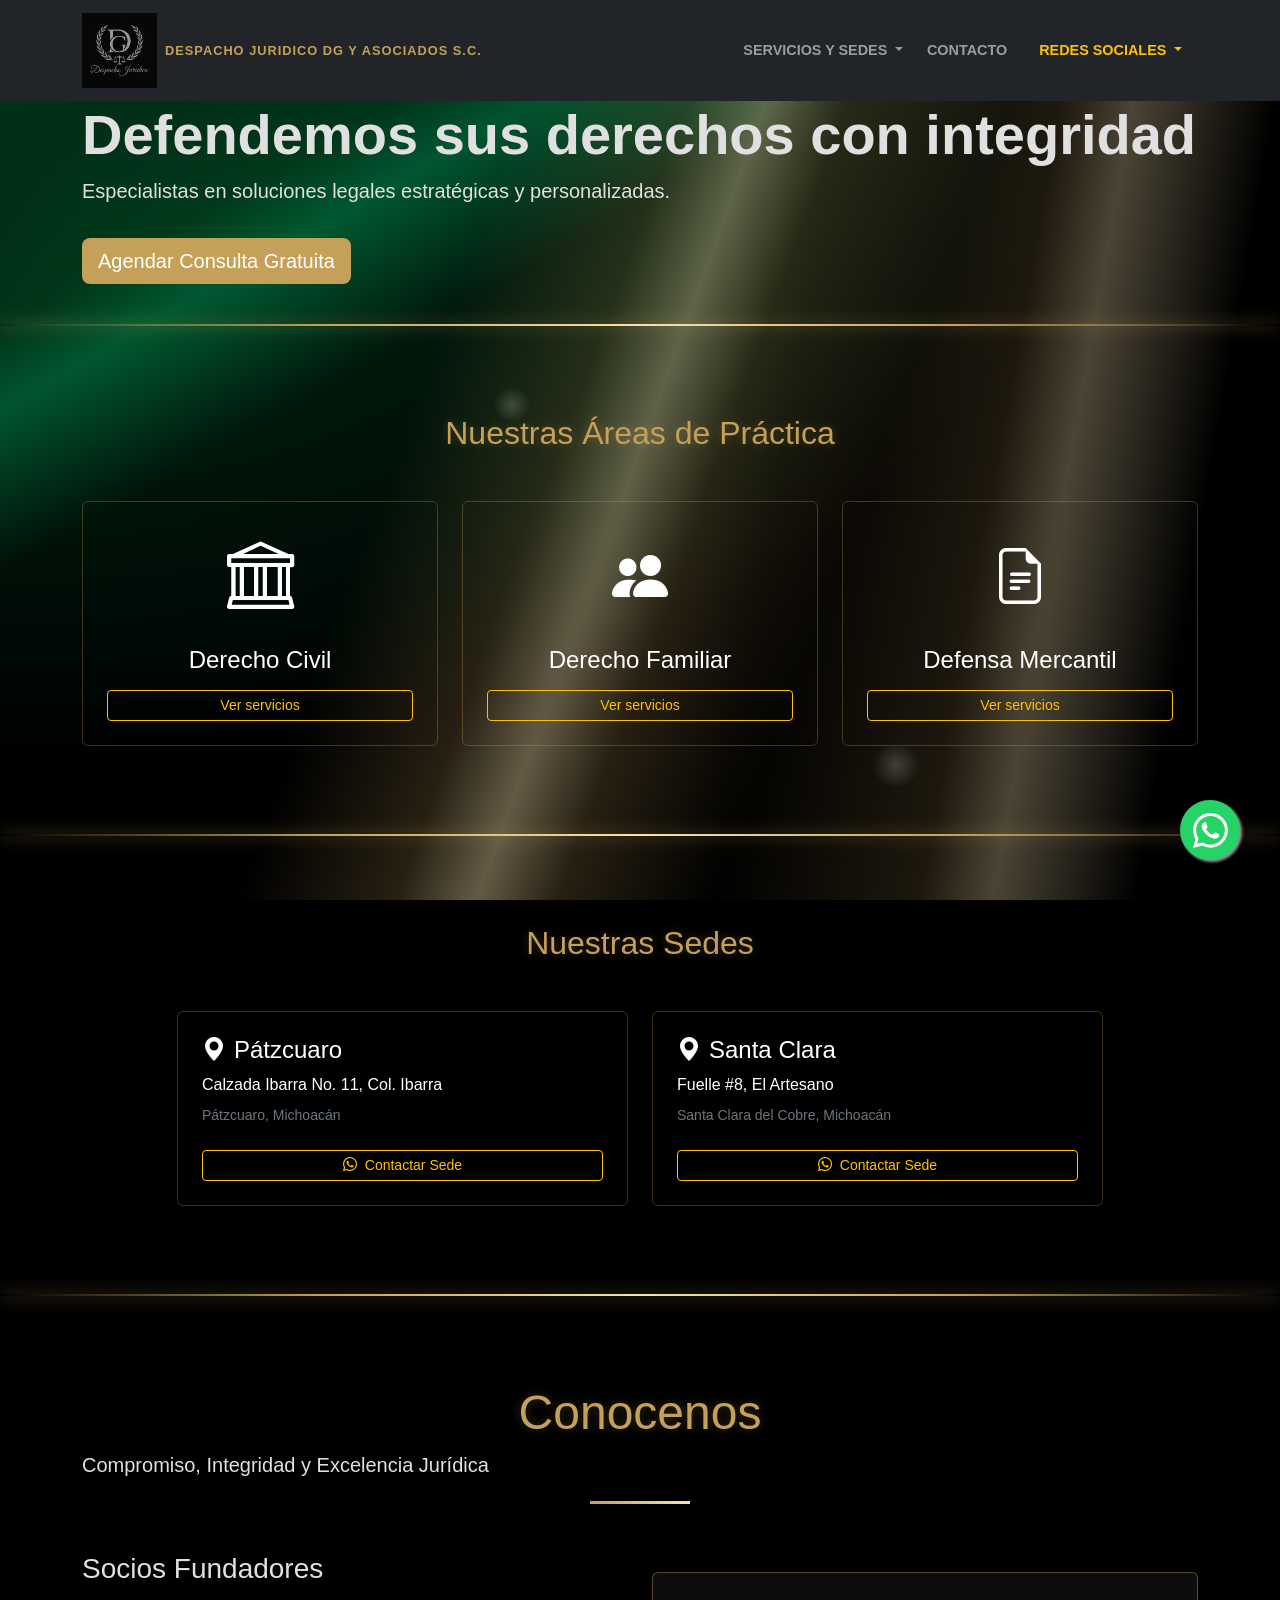
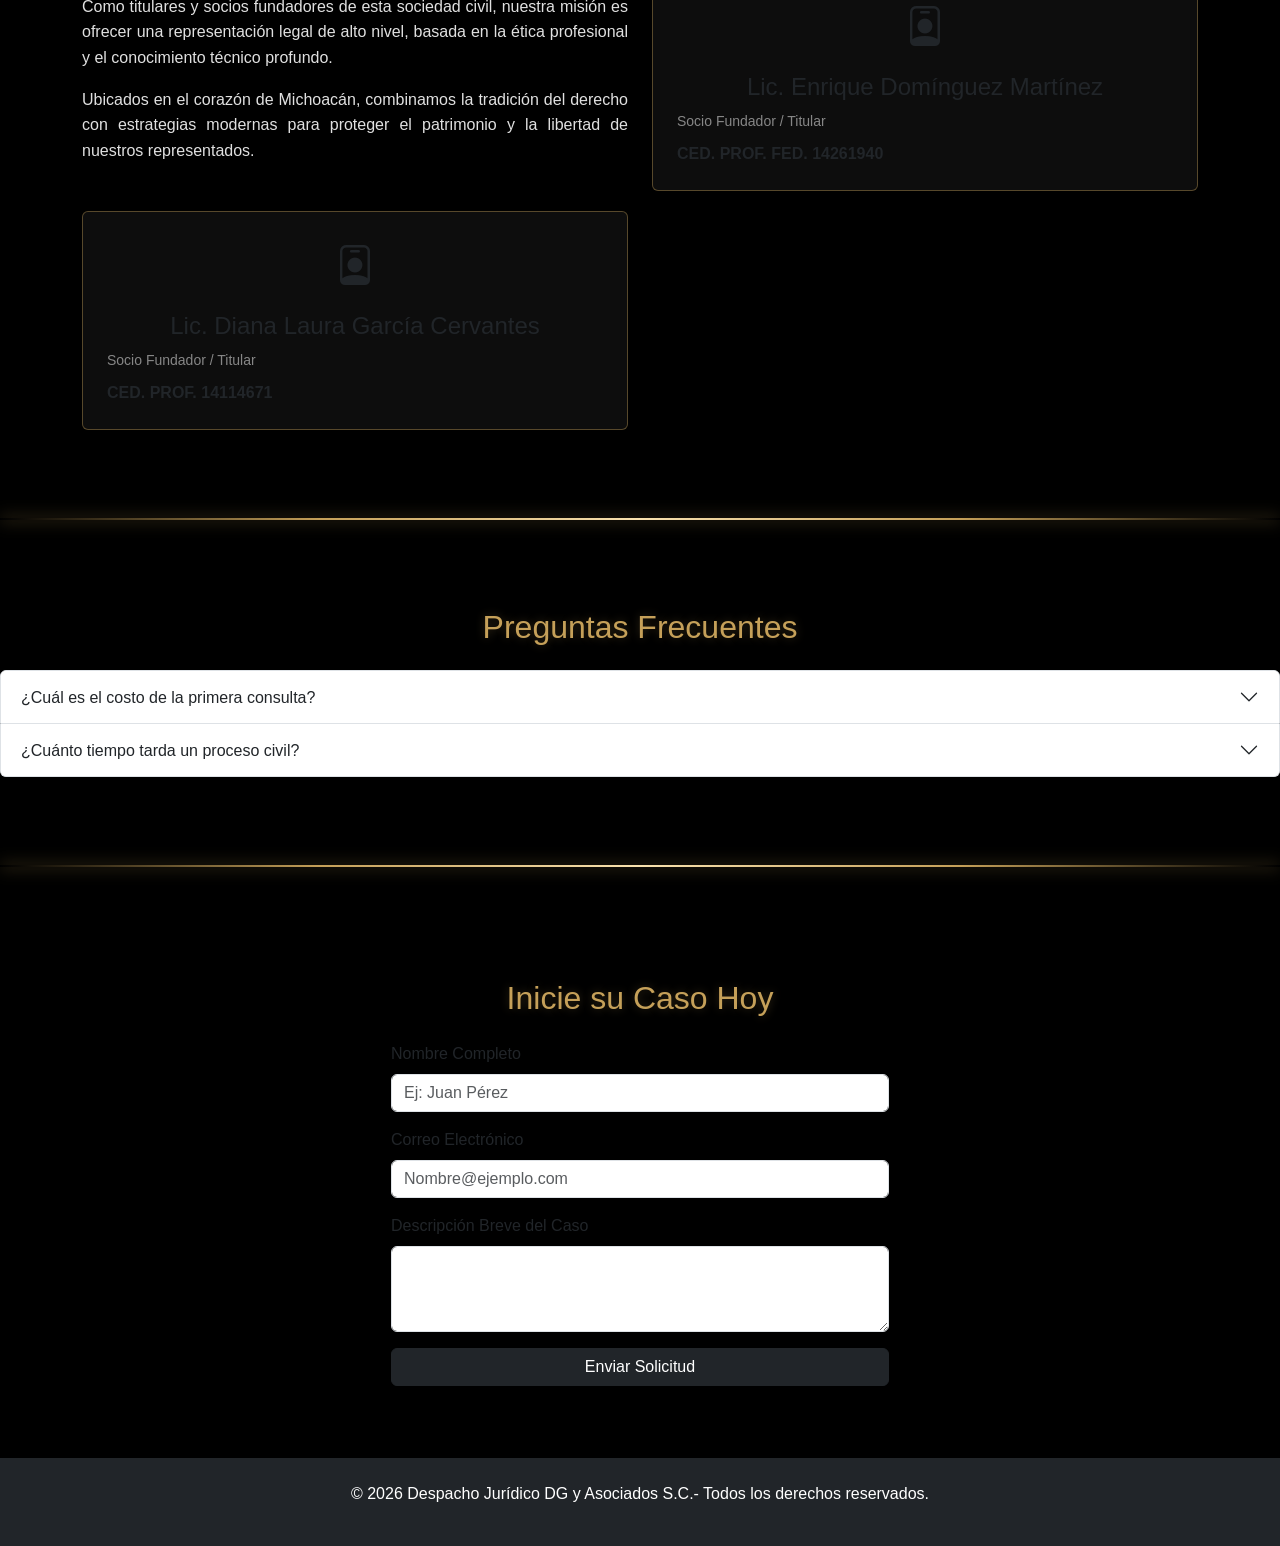
<file: Index.html>
<!DOCTYPE html>
<html lang="es">
<head>
    <meta charset="UTF-8">
    <meta name="viewport" content="width=device-width, initial-scale=1.0">
    <title>Despacho Jurídico DG y Asociados S.C.| Justicia a su Alcance</title>
    <link href="https://cdn.jsdelivr.net/npm/bootstrap@5.3.0/dist/css/bootstrap.min.css" rel="stylesheet">
    <link rel="stylesheet" href="https://cdn.jsdelivr.net/npm/bootstrap-icons@1.11.3/font/bootstrap-icons.min.css">
    <link rel="stylesheet" href="https://cdn.jsdelivr.net/npm/bootstrap-icons@1.11.1/font/bootstrap-icons.css">
    <link rel="stylesheet" href="style.css">
</head>
<body>

<nav class="navbar navbar-expand-lg navbar-dark bg-dark sticky-top">
    <div class="container">
        <a class="navbar-brand d-flex align-items-center" href="#">
            <img src="logoN.png" alt="Logo" height="150" class="me-2">
            <span class="nombre-despacho">DESPACHO JURIDICO DG y ASOCIADOS S.C.</span>
        </a>

        <button class="navbar-toggler" type="button" data-bs-toggle="collapse" data-bs-target="#navbarNav">
            <span class="navbar-toggler-icon"></span>
        </button>

        <div class="collapse navbar-collapse" id="navbarNav">
            <ul class="navbar-nav ms-auto text-uppercase fw-semibold" style="font-size: 0.9rem;">
                <li class="nav-item">
                <li class="nav-item dropdown">
                <a class="nav-link dropdown-toggle" href="#" id="navbarServicios" role="button" data-bs-toggle="dropdown">
                        Servicios y Sedes
                </a>
                <ul class="dropdown-menu dropdown-menu-dark">
            <li><a class="dropdown-item" href="#servicios">Áreas de Práctica</a></li>
            <li><hr class="dropdown-divider"></li>
            <li><a class="dropdown-item" href="#sedes">Sede Pátzcuaro</a></li>
            <li><a class="dropdown-item" href="#sedes">Sede Santa Clara</a></li>
            </ul>
        </li>
                <li class="nav-item">
                    <a class="nav-link px-3" href="#contacto">Contacto</a>
                </li>
                <li class="nav-item dropdown">
                    <a class="nav-link dropdown-toggle px-3 text-warning" href="#" id="navbarDropdown" role="button" data-bs-toggle="dropdown">
                        Redes Sociales
                    </a>
                    <ul class="dropdown-menu dropdown-menu-dark">
                        <li><a class="dropdown-item" href="https://www.facebook.com/profile.php?id=61565910980511&locale=mt_MT" target="_blank">Facebook</a></li>
                    </ul>
                </li>
            </ul>
        </div>
    </div>
</nav>

    <header class="hero-section">
        <div class="container">
            <h1 class="display-4 fw-bold">Defendemos sus derechos con integridad</h1>
            <p class="lead">Especialistas en soluciones legales estratégicas y personalizadas.</p>
            <a href="#contacto" class="btn btn-gold btn-lg mt-3">Agendar Consulta Gratuita</a>
        </div>
    </header>
<div class="hilo-luz"></div>

        <section id="servicios" class="py-5 bg-transparent">
            <div class="container">
                <h2 class="text-center gold-text mb-5">Nuestras Áreas de Práctica</h2>
                <div class="row g-4">

            <div class="col-md-4">
                <div class="card service-card p-4 text-center">
                    <div class="icon-box gold-text">
                        <i class="bi bi-bank"></i>
                    </div>
                    <h3 class="gold-text h4">Derecho Civil</h3>
                    <button class="btn btn-outline-warning btn-sm mt-2" data-bs-toggle="modal" data-bs-target="#modalCivil">Ver servicios</button>
                </div>
            </div>

            <div class="col-md-4">
                <div class="card service-card p-4 text-center">
                    <div class="icon-box gold-text">
                        <i class="bi bi-people-fill"></i>
                    </div>
                    <h3 class="gold-text h4">Derecho Familiar</h3>
                    <button class="btn btn-outline-warning btn-sm mt-2" data-bs-toggle="modal" data-bs-target="#modalFamiliar">Ver servicios</button>
                </div>
            </div>

            <div class="col-md-4">
                <div class="card service-card p-4 text-center">
                    <div class="icon-box gold-text">
                        <i class="bi bi-file-earmark-text"></i>
                    </div>
                    <h3 class="gold-text h4">Defensa Mercantil</h3>
                    <button class="btn btn-outline-warning btn-sm mt-2" data-bs-toggle="modal" data-bs-target="#modalMercantil">Ver servicios</button>
                </div>
            </div>
        </div>
    </div>
</section>
<div class="hilo-luz"></div>

<section id="sedes" class="py-5 bg-transparent">
    <div class="container">
        <h2 class="gold-text text-center mb-5">Nuestras Sedes</h2>
        <div class="row g-4 justify-content-center">
            <div class="col-md-5">
                <div class="card service-card p-4">
                    <h4 class="gold-text"><i class="bi bi-geo-alt-fill me-2"></i>Pátzcuaro</h4>
                    <p class="mb-2">Calzada Ibarra No. 11, Col. Ibarra</p>
                    <p class="small text-secondary">Pátzcuaro, Michoacán</p>
                    <a href="https://wa.me/524341197159?text=Hola,%20solicito%20asesoría%20en%20la%20sede%20Pátzcuaro" 
                        class="btn btn-outline-warning btn-sm mt-2" 
                        target="_blank">
                    <i class="bi bi-whatsapp me-1"></i> Contactar Sede
                    </a>
                </div>
            </div>
            <div class="col-md-5">
                <div class="card service-card p-4">
                    <h4 class="gold-text"><i class="bi bi-geo-alt-fill me-2"></i>Santa Clara</h4>
                    <p class="mb-2">Fuelle #8, El Artesano</p>
                    <p class="small text-secondary">Santa Clara del Cobre, Michoacán</p>
                    <a href="https://wa.me/524341397160?text=Hola,%20solicito%20asesoría%20en%20la%20sede%20Santa%20Clara" 
                        class="btn btn-outline-warning btn-sm mt-2" 
                        target="_blank">
                    <i class="bi bi-whatsapp me-1"></i> Contactar Sede
                    </a>
                </div>
            </div>
        </div>
    </div>
</section>
<div class="hilo-luz"></div>

<section id="acerca" class="bg-transparent py-5">
    <div class="container">
        <div class="text-center mb-5"> 
            <h2 class="display-5 gold-text">Conocenos</h2>
            <p class="lead">Compromiso, Integridad y Excelencia Jurídica</p>
            <div class="divider-gold mx-auto"></div>
        </div>

        <div class="row align-items-center">
            <div class="col-lg-6 mb-4 mb-lg-0">
                <h3 class="gold-text">Socios Fundadores</h3>
                <p>Como titulares y socios fundadores de esta sociedad civil, nuestra misión es ofrecer una representación legal de alto nivel, basada en la ética profesional y el conocimiento técnico profundo.</p>
                <p>Ubicados en el corazón de Michoacán, combinamos la tradición del derecho con estrategias modernas para proteger el patrimonio y la libertad de nuestros representados.</p>
            <div class="text-center mb-5"></div>
            </div>
            
        <div class="col-md-6">
                <div class="card socio-card p-4 text-center">
                    <i class="bi bi-person-badge gold-text mb-3" style="font-size: 2.5rem;"></i>
                    <h3 class="gold-text h4">Lic. Enrique Domínguez Martínez</h3>
                    <p class="small mb-2 text-white-50">Socio Fundador / Titular</p>
                    <p class="fw-bold mb-0">CED. PROF. FED. 14261940</p>
                </div>
            </div>
            <div class="col-md-6">
                <div class="card socio-card p-4 text-center">
                    <i class="bi bi-person-badge gold-text mb-3" style="font-size: 2.5rem;"></i>
                    <h3 class="gold-text h4">Lic. Diana Laura García Cervantes</h3>
                    <p class="small mb-2 text-white-50">Socio Fundador / Titular</p>
                    <p class="fw-bold mb-0">CED. PROF. 14114671</p>
                </div>
            </div>
                </div>
            </div>
        </div>
    </div>
</section>
<div class="hilo-luz"></div>

<section class="bg-transparent py-5">
    <h2 class="text-center mb-4">Preguntas Frecuentes</h2>
    <div class="accordion" id="accordionFAQ">
        <div class="accordion-item">
            <h2 class="accordion-header">
                <button class="accordion-button collapsed" type="button" data-bs-toggle="collapse" data-bs-target="#faq1">
                    ¿Cuál es el costo de la primera consulta?
                </button>
            </h2>
            <div id="faq1" class="accordion-collapse collapse" data-bs-parent="#accordionFAQ">
                <div class="accordion-body">
                    Ofrecemos una <strong>primera asesoría gratuita</strong> para evaluar la viabilidad de su caso.
                </div>
            </div>
        </div>
        <div class="accordion-item">
            <h2 class="accordion-header">
                <button class="accordion-button collapsed" type="button" data-bs-toggle="collapse" data-bs-target="#faq2">
                    ¿Cuánto tiempo tarda un proceso civil?
                </button>
            </h2>
            <div id="faq2" class="accordion-collapse collapse" data-bs-parent="#accordionFAQ">
                <div class="accordion-body">
                    La duración depende de la complejidad y los juzgados, pero en promedio suele oscilar entre 6 y 18 meses.
                </div>
            </div>
        </div>
    </div>
</section>
<div class="hilo-luz"></div>

<script src="https://cdn.jsdelivr.net/npm/bootstrap@5.3.0/dist/js/bootstrap.bundle.min.js"></script>
    <section id="contacto" class="bg-transparent py-5">
        <div class="container">
            <div class="row justify-content-center">
                <div class="col-md-6">
                    <div class="card p-4 shadow">
                        <h2 class="text-center mb-4">Inicie su Caso Hoy</h2>
                        <form>
                            <div class="mb-3">
                                <label class="form-label">Nombre Completo</label>
                                <input type="text" class="form-control" placeholder="Ej: Juan Pérez" required>
                            </div>
                            <div class="mb-3">
                                <label class="form-label">Correo Electrónico</label>
                                <input type="email" class="form-control" placeholder="Nombre@ejemplo.com" required>
                            </div>
                            <div class="mb-3">
                                <label class="form-label">Descripción Breve del Caso</label>
                                <textarea class="form-control" rows="3"></textarea>
                            </div>
                            <button type="submit" class="btn btn-dark w-100">Enviar Solicitud</button>
                        </form>
                    </div>
                </div>
            </div>
        </div>
    </section>

    <footer class="text-center py-4 bg-dark text-white">
        <p>&copy; 2026 Despacho Jurídico DG y Asociados S.C.- Todos los derechos reservados.</p>
    </footer>

    <script src="script.js"></script>
</body>

<a href="https://wa.me/524341197159?text=Hola,%20me%20gustaría%20agendar%20una%20consulta%20con%20el%20despacho." 
   class="whatsapp-float" 
   target="_blank">
    <svg xmlns="http://www.w3.org/2000/svg" width="35" height="35" fill="currentColor" class="bi bi-whatsapp" viewBox="0 0 16 16">
        <path d="M13.601 2.326A7.854 7.854 0 0 0 7.994 0C3.627 0 .068 3.558.064 7.926c0 1.399.366 2.76 1.057 3.965L0 16l4.204-1.102a7.933 7.933 0 0 0 3.79.965h.004c4.368 0 7.926-3.558 7.93-7.93A7.898 7.898 0 0 0 13.6 2.326zM7.994 14.521a6.573 6.573 0 0 1-3.356-.92l-.24-.144-2.494.654.666-2.433-.156-.251a6.56 6.56 0 0 1-1.007-3.505c0-3.626 2.957-6.584 6.591-6.584a6.56 6.56 0 0 1 4.66 1.931 6.557 6.557 0 0 1 1.928 4.66c-.004 3.639-2.961 6.592-6.592 6.592zm3.615-4.934c-.197-.099-1.17-.578-1.353-.646-.182-.065-.315-.099-.445.099-.133.197-.513.646-.627.775-.114.133-.232.148-.43.05-.197-.1-.836-.308-1.592-.985-.59-.525-.985-1.175-1.103-1.372-.114-.198-.011-.304.088-.403.087-.088.197-.232.296-.346.1-.114.133-.198.198-.33.065-.134.034-.248-.015-.347-.05-.099-.445-1.076-.612-1.47-.16-.389-.323-.335-.445-.34-.114-.007-.247-.007-.38-.007a.729.729 0 0 0-.529.247c-.182.198-.691.677-.691 1.654 0 .977.71 1.916.81 2.049.098.133 1.394 2.132 3.383 2.992.47.205.84.326 1.129.418.475.152.904.129 1.246.08.38-.058 1.171-.48 1.338-.943.164-.464.164-.86.114-.943-.049-.084-.182-.133-.38-.232z"/>
    </svg>
</a>
</file>
<file: style.css>
<style>
    .hero-section {
  	    background: linear-gradient(rgba(0, 0, 0, 0.7), rgba(0, 0, 0, 0.7)), url('fondo.png');
  	    background-size: cover;
  	    background-position: center;
  	    color: white;
  	    padding: 120px 0;
  	    text-align: center;
    }
    .btn-gold {
        background-color: #c5a059;
        color: white;
        border: none;
    }
    .btn-gold:hover {
        background-color: #a38241;
        color: white;
    }
    .service-card {
        background: rgba(255, 255, 255, 0.05) !important; /* Casi transparente */
        backdrop-filter: blur(8px); /* Efecto de vidrio esmerilado */
        border: 1px solid rgba(197, 160, 89, 0.3) !important; /* Borde dorado tenue */
        color: #fff;
        transition: all 0.4s ease;
    }
    .card {
        background-color: transparent !important;
        border: none;
    }
    h2 {
        color: #c5a059;
        text-shadow: 0 0 10px rgba(197, 160, 89, 0.3);
    }
    .service-card:hover {
        transform: scale(1.05); /* Se agranda un poco */
        box-shadow: 0 0 25px rgba(197, 160, 89, 0.5); /* Brilla en dorado */
        border-color: #f9e2af !important;
        transition: all 0.3s ease;
    }
    .service-card i {
        transition: all 0.5s ease;
    }
    .service-card:hover i {
        transform: rotateY(360deg); /* El icono da una vuelta completa al pasar el mouse */
    }
    .navbar-brand {
        display: flex;
        align-items: center;
        max-width: 80%; /* Evita que el nombre empuje el botón de menú */
    }
    .navbar-brand img {
        height: 45px !important; /* Tamaño controlado en móvil */
        width: auto;
    }
    @media (min-width: 992px) {
    .navbar-brand img { height: 75px !important; }
    .nombre-despacho { font-size: 1.4rem !important; }
    }
	.nombre-despacho {
       	color: #c5a059; 
        font-weight: bold;
        font-size: 0.8rem !important;
    	line-height: 1.2;
        text-transform: uppercase; 
        letter-spacing: 1px;
    }
   	.nav-link:hover {
	    color: #c5a059 !important;
	    transition: 0.3s;
    }
	.dropdown-item:hover {
        background-color: #c5a059;
        color: white;
	}
	.hilo-luz {
    	height: 2px;
    	width: 100%;
    	background: linear-gradient(to right, transparent, #c5a059, #f9e2af, #c5a059, transparent);
    	box-shadow: 0 0 15px rgba(197, 160, 89, 0.8);
    	margin: 40px 0;
	}
	body {
        margin: 0;
        padding: 0;
        background-color: #000;
        background-image: 
       		url('https://www.transparenttextures.com/patterns/stardust.png'),
       		radial-gradient(ellipse at 0% 10%, rgba(0, 255, 120, 0.2) 0%, transparent 60%),
       	    linear-gradient(150deg, transparent 10%, rgba(0, 150, 70, 0.15) 20%, rgba(0, 255, 150, 0.25) 25%, transparent 35%),
    	    linear-gradient(110deg, transparent 35%, rgba(197, 160, 89, 0.2) 45%, rgba(249, 226, 175, 0.4) 50%, rgba(197, 160, 89, 0.2) 55%, transparent 65%),
   		    linear-gradient(100deg, transparent 60%, rgba(197, 160, 89, 0.15) 75%, rgba(249, 226, 175, 0.3) 80%, transparent 90%),       		    radial-gradient(circle at 40% 45%, rgba(255, 255, 255, 0.2) 0%, transparent 2%),
       	    radial-gradient(circle at 70% 85%, rgba(255, 255, 255, 0.2) 0%, transparent 2%);
        background-attachment: fixed;
        background-size: auto, cover, cover, cover, cover, cover, cover;
        color: #e0e0e0;
        font-family: 'Segoe UI', sans-serif;
	}
    .glass-card {
        background: rgba(0, 0, 0, 0.4) !important;
        backdrop-filter: blur(5px);
        border: 1px solid rgba(197, 160, 89, 0.2);
        border-radius: 15px;
        padding: 30px;
    }
    .divider-gold {
        width: 100px;
        height: 3px;
        background: linear-gradient(to right, #c5a059, #f9e2af);
        margin: 20px 0;
    }
    .border-gold {
        border: 1px solid #c5a059 !important;
        position: relative;
        overflow: hidden;
    }
    .border-gold::after {
        content: "";
        position: absolute;
        top: -50%;
        left: -50%;
        width: 200%;
        height: 200%;
        background: linear-gradient(45deg, transparent, rgba(197, 160, 89, 0.1), transparent);
        transform: rotate(45deg);
        transition: 0.6s;
    }
    .border-gold:hover::after {
        left: 100%;
    }
    #acerca p {
        text-align: justify;
        line-height: 1.6;
    }
    .socio-card {
        height: 100%;
        display: flex;
        flex-direction: column;
        justify-content: center;
        background: rgba(255, 255, 255, 0.05) !important;
        border: 1px solid rgba(197, 160, 89, 0.4) !important;
        backdrop-filter: blur(10px);
        transition: transform 0.3s;
    }
    .socio-card:hover {
        transform: translateY(-5px);
        border-color: #c5a059 !important;
    }
    .icon-box {
        height: 100px; /* Un poco más de espacio para que respiren */
        display: flex;
        align-items: center;
        justify-content: center;
        margin-bottom: 20px;
        width: 100%;
    }
    .icon-box i {
        font-size: 3.5rem !important;
        display: flex;
        align-items: center;
        justify-content: center;
    }
    .servicio-titulo {
        color: #c5a059;
        font-weight: bold;
        cursor: pointer;
        display: block;
        padding: 10px;
        border-bottom: 1px solid rgba(197, 160, 89, 0.2);
    }
    .icon-box i.bi-bank, 
    .icon-box i.bi-balance-scale {
        font-size: 4.2rem !important; /* Le damos un empujón extra de tamaño */
    }
    .icon-box .bi-pen {
        font-size: 1.8rem !important;
        margin-left: -12px;
        margin-top: 25px;
    }
    .whatsapp-float {
        position: fixed;
        width: 60px;
        height: 60px;
        bottom: 40px;
        right: 40px;
        background-color: #25d366;
        color: #FFF;
        border-radius: 50px;
        text-align: center;
        font-size: 30px;
        box-shadow: 2px 2px 3px #999;
        z-index: 1000;
        display: flex;
        align-items: center;
        justify-content: center;
        text-decoration: none;
        transition: all 0.3s ease;
    }
    .whatsapp-float:hover {
        background-color: #128c7e;
        color: #FFF;
        transform: scale(1.1);
    }
</style>
</file>
